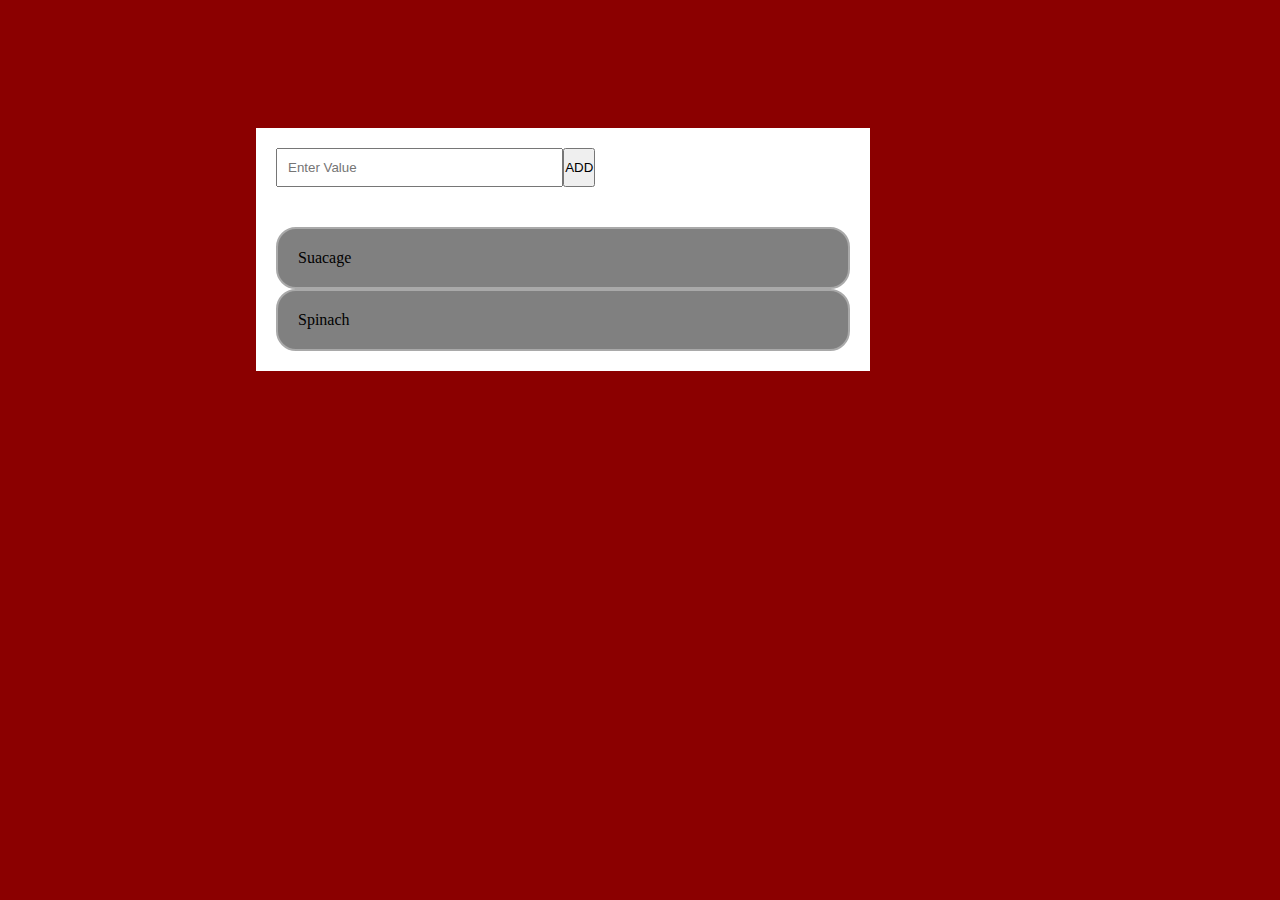
<file: index.html>
<!DOCTYPE html>
<html lang="en">
<head>
    <meta charset="UTF-8">
    <meta name="viewport" content="width=device-width, initial-scale=1.0">
    <link type="text/css" rel="stylesheet" href="./style.css">
    <title>Document</title>
</head>
<body>
    <div id="container">
        <div id="control">
            <input type="text" placeholder="Enter Value" id="input">
            <button onclick="buttonClick()">ADD</button>
        </div>
        <div id="box">
            <ul id="table">
                <li class="row children">Suacage</li>
                <li class="row children">Spinach</li>
            </ul>
        </div>
    </div>
    <script src="./index.js"></script> 
</body>
</html>
</file>
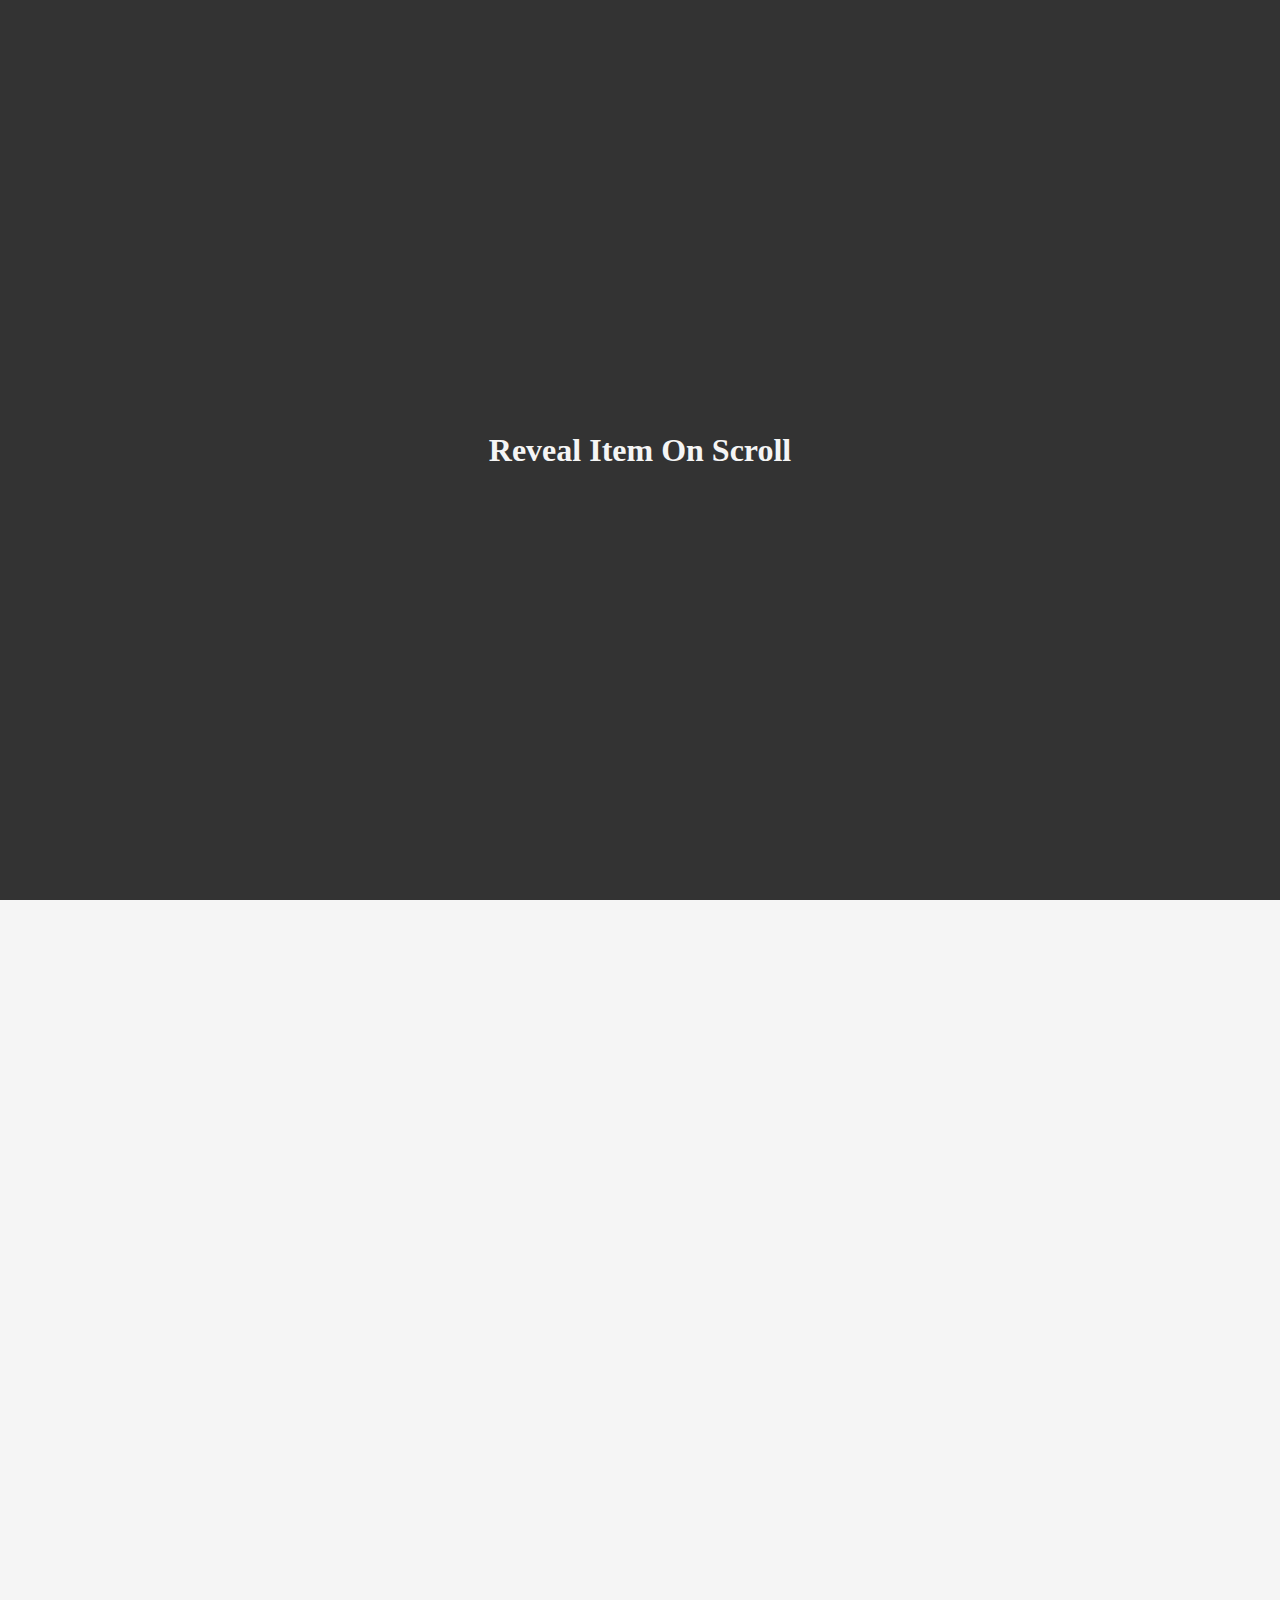
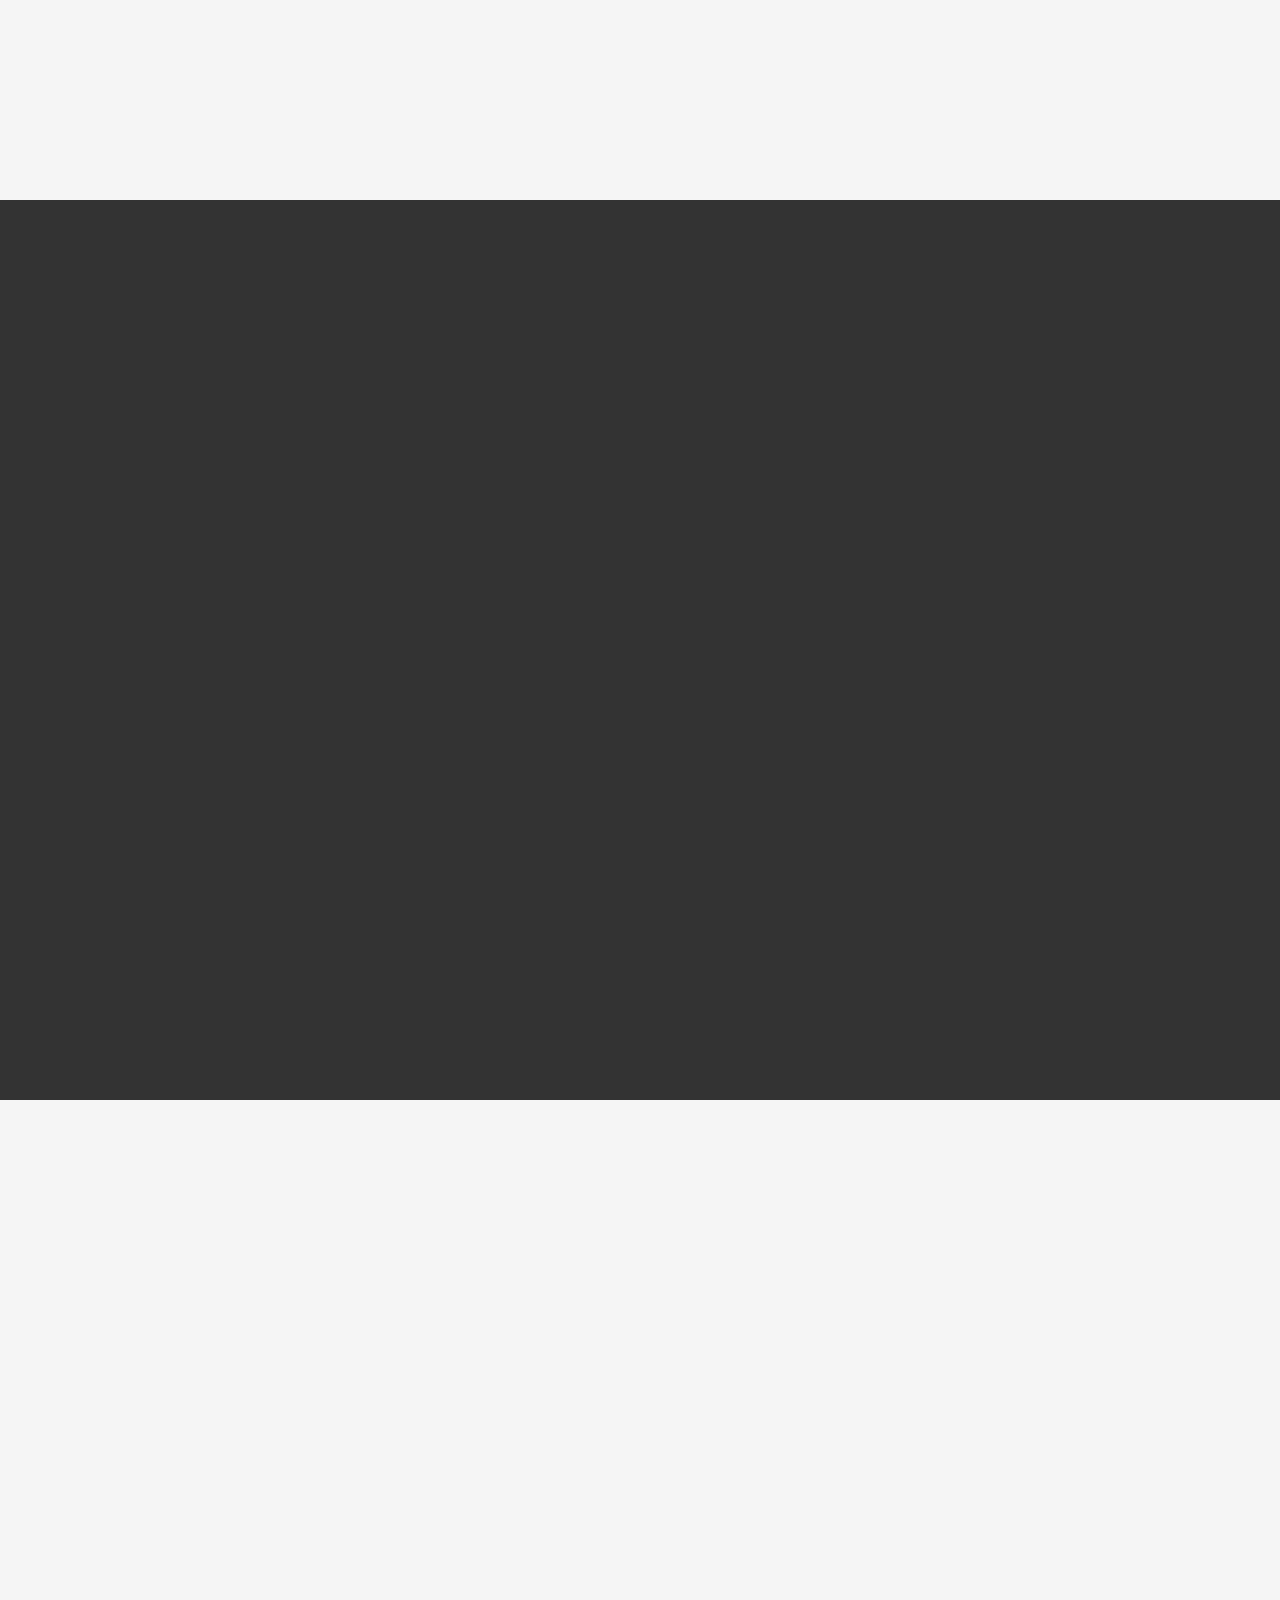
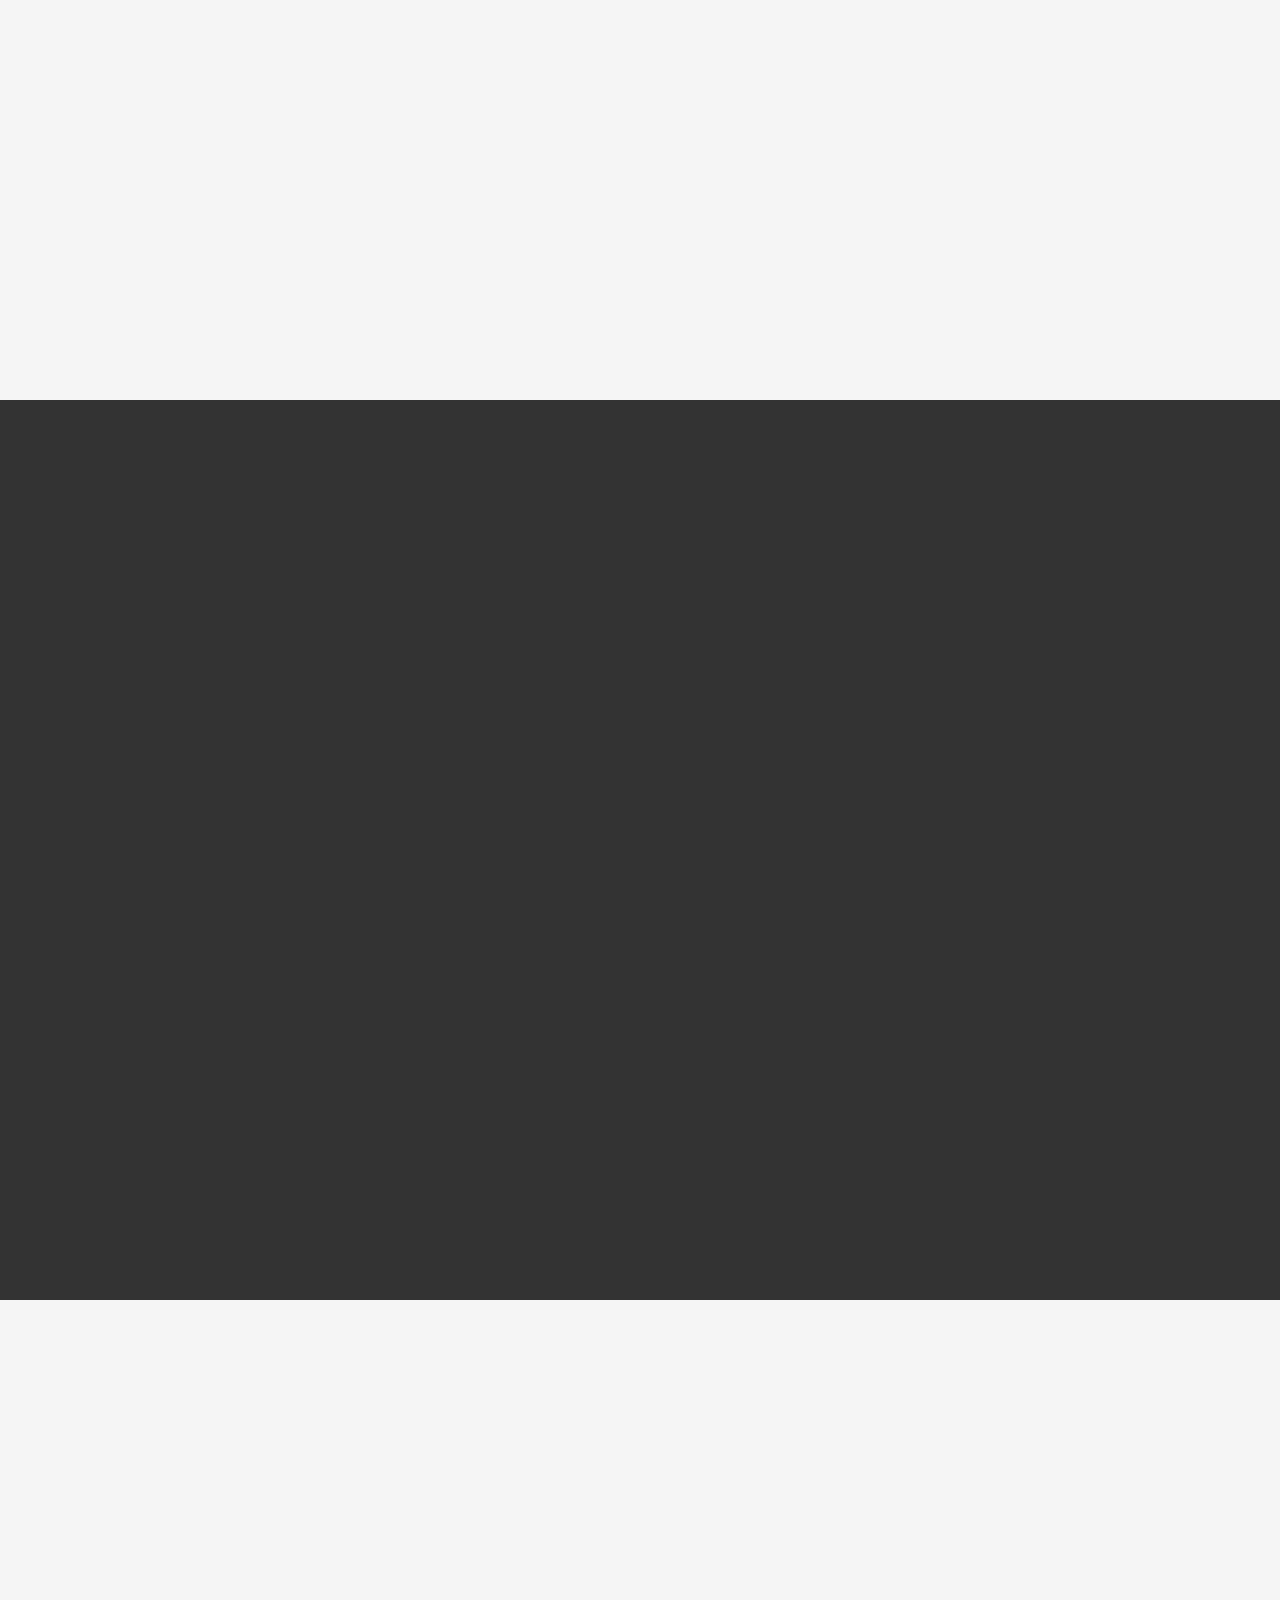
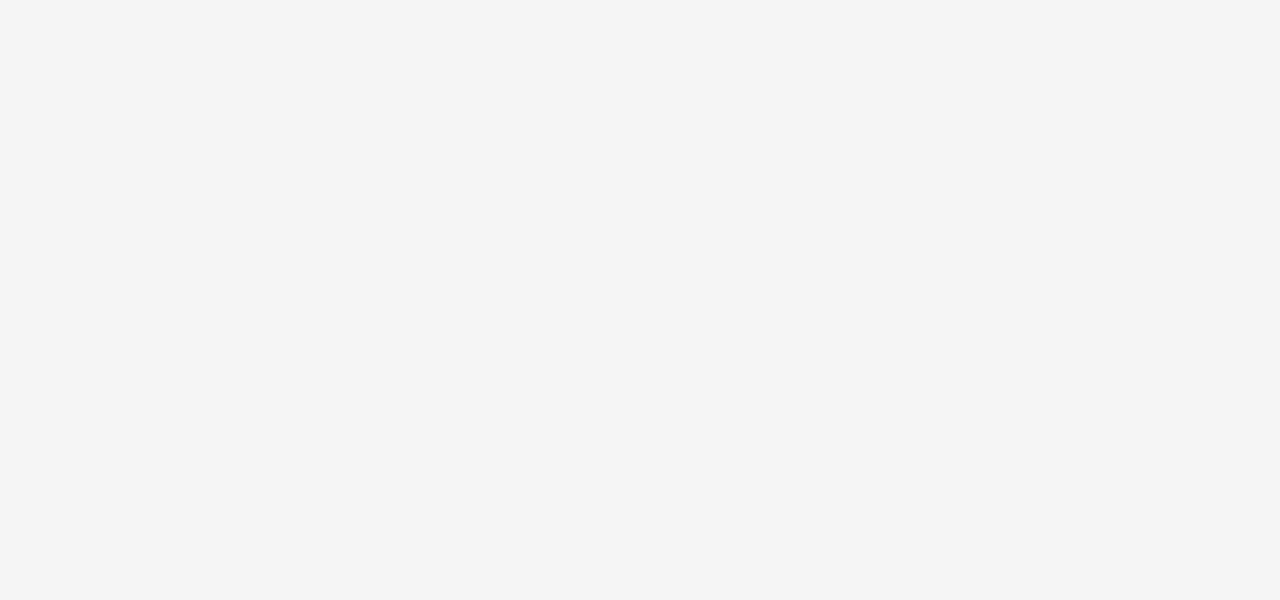
<file: Divmotion/index.html>
<!DOCTYPE html>
<html lang="en">
<head>
    <meta charset="UTF-8">
    <meta http-equiv="X-UA-Compatible" content="IE=edge">
    <meta name="viewport" content="width=device-width, initial-scale=1.0">
    <link rel="stylesheet" href="style.css">
    <title>Divmotion</title>
</head>
<body>
    <div class="container">
        <div class="content">
            <div class="item">
                <h1>Reveal Item On Scroll</h1> 
            </div>
            <div class="item other">
                <div class="subcontent reveal">
                    <h2>the title</h2>
                    <p>
                        Lorem ipsum dolor sit amet consectetur adipisicing elit. 
                        Et mollitia quam placeat nulla dolorum, 
                        vel natus accusamus ut maxime itaque facilis commodi 
                        explicabo quisquam eaque similique non, 
                        voluptate, soluta enim!
                    </p>
                </div>
                <div class="subcontent reveal">
                    <h2>the title</h2>
                    <p>
                        Lorem ipsum dolor sit amet consectetur adipisicing elit. 
                        Et mollitia quam placeat nulla dolorum, 
                        vel natus accusamus ut maxime itaque facilis commodi 
                        explicabo quisquam eaque similique non, 
                        voluptate, soluta enim!
                    </p>
                </div>
                <div class="subcontent reveal">
                    <h2>the title</h2>
                    <p>
                        Lorem ipsum dolor sit amet consectetur adipisicing elit. 
                        Et mollitia quam placeat nulla dolorum, 
                        vel natus accusamus ut maxime itaque facilis commodi 
                        explicabo quisquam eaque similique non, 
                        voluptate, soluta enim!
                    </p>
                </div>
            </div>
            <div class="item other">
                <div class="subcontent reveal">
                    <h2>the title</h2>
                    <p>
                        Lorem ipsum dolor sit amet consectetur adipisicing elit. 
                        Et mollitia quam placeat nulla dolorum, 
                        vel natus accusamus ut maxime itaque facilis commodi 
                        explicabo quisquam eaque similique non, 
                        voluptate, soluta enim!
                    </p>
                </div>
                <div class="subcontent reveal">
                    <h2>the title</h2>
                    <p>
                        Lorem ipsum dolor sit amet consectetur adipisicing elit. 
                        Et mollitia quam placeat nulla dolorum, 
                        vel natus accusamus ut maxime itaque facilis commodi 
                        explicabo quisquam eaque similique non, 
                        voluptate, soluta enim!
                    </p>
                </div>
                <div class="subcontent reveal">
                    <h2>the title</h2>
                    <p>
                        Lorem ipsum dolor sit amet consectetur adipisicing elit. 
                        Et mollitia quam placeat nulla dolorum, 
                        vel natus accusamus ut maxime itaque facilis commodi 
                        explicabo quisquam eaque similique non, 
                        voluptate, soluta enim!
                    </p>
                </div>
            </div>
            <div class="item other">
                <div class="subcontent reveal">
                    <h2>the title</h2>
                    <p>
                        Lorem ipsum dolor sit amet consectetur adipisicing elit. 
                        Et mollitia quam placeat nulla dolorum, 
                        vel natus accusamus ut maxime itaque facilis commodi 
                        explicabo quisquam eaque similique non, 
                        voluptate, soluta enim!
                    </p>
                </div>
                <div class="subcontent reveal">
                    <h2>the title</h2>
                    <p>
                        Lorem ipsum dolor sit amet consectetur adipisicing elit. 
                        Et mollitia quam placeat nulla dolorum, 
                        vel natus accusamus ut maxime itaque facilis commodi 
                        explicabo quisquam eaque similique non, 
                        voluptate, soluta enim!
                    </p>
                </div>
                <div class="subcontent reveal">
                    <h2>the title</h2>
                    <p>
                        Lorem ipsum dolor sit amet consectetur adipisicing elit. 
                        Et mollitia quam placeat nulla dolorum, 
                        vel natus accusamus ut maxime itaque facilis commodi 
                        explicabo quisquam eaque similique non, 
                        voluptate, soluta enim!
                    </p>
                </div>
            </div>
            <div class="item other">
                <div class="subcontent reveal">
                    <h2>the title</h2>
                    <p>
                        Lorem ipsum dolor sit amet consectetur adipisicing elit. 
                        Et mollitia quam placeat nulla dolorum, 
                        vel natus accusamus ut maxime itaque facilis commodi 
                        explicabo quisquam eaque similique non, 
                        voluptate, soluta enim!
                    </p>
                </div>
                <div class="subcontent reveal">
                    <h2>the title</h2>
                    <p>
                        Lorem ipsum dolor sit amet consectetur adipisicing elit. 
                        Et mollitia quam placeat nulla dolorum, 
                        vel natus accusamus ut maxime itaque facilis commodi 
                        explicabo quisquam eaque similique non, 
                        voluptate, soluta enim!
                    </p>
                </div>
                <div class="subcontent reveal">
                    <h2>the title</h2>
                    <p>
                        Lorem ipsum dolor sit amet consectetur adipisicing elit. 
                        Et mollitia quam placeat nulla dolorum, 
                        vel natus accusamus ut maxime itaque facilis commodi 
                        explicabo quisquam eaque similique non, 
                        voluptate, soluta enim!
                    </p>
                </div>
            </div>
            <div class="item other">
                <div class="subcontent reveal">
                    <h2>the title</h2>
                    <p>
                        Lorem ipsum dolor sit amet consectetur adipisicing elit. 
                        Et mollitia quam placeat nulla dolorum, 
                        vel natus accusamus ut maxime itaque facilis commodi 
                        explicabo quisquam eaque similique non, 
                        voluptate, soluta enim!
                    </p>
                </div>
                <div class="subcontent reveal">
                    <h2>the title</h2>
                    <p>
                        Lorem ipsum dolor sit amet consectetur adipisicing elit. 
                        Et mollitia quam placeat nulla dolorum, 
                        vel natus accusamus ut maxime itaque facilis commodi 
                        explicabo quisquam eaque similique non, 
                        voluptate, soluta enim!
                    </p>
                </div>
                <div class="subcontent reveal">
                    <h2>the title</h2>
                    <p>
                        Lorem ipsum dolor sit amet consectetur adipisicing elit. 
                        Et mollitia quam placeat nulla dolorum, 
                        vel natus accusamus ut maxime itaque facilis commodi 
                        explicabo quisquam eaque similique non, 
                        voluptate, soluta enim!
                    </p>
                </div>
            </div>
        </div>
    </div>
    <script src="index.js"></script>
</body>
</html>
</file>
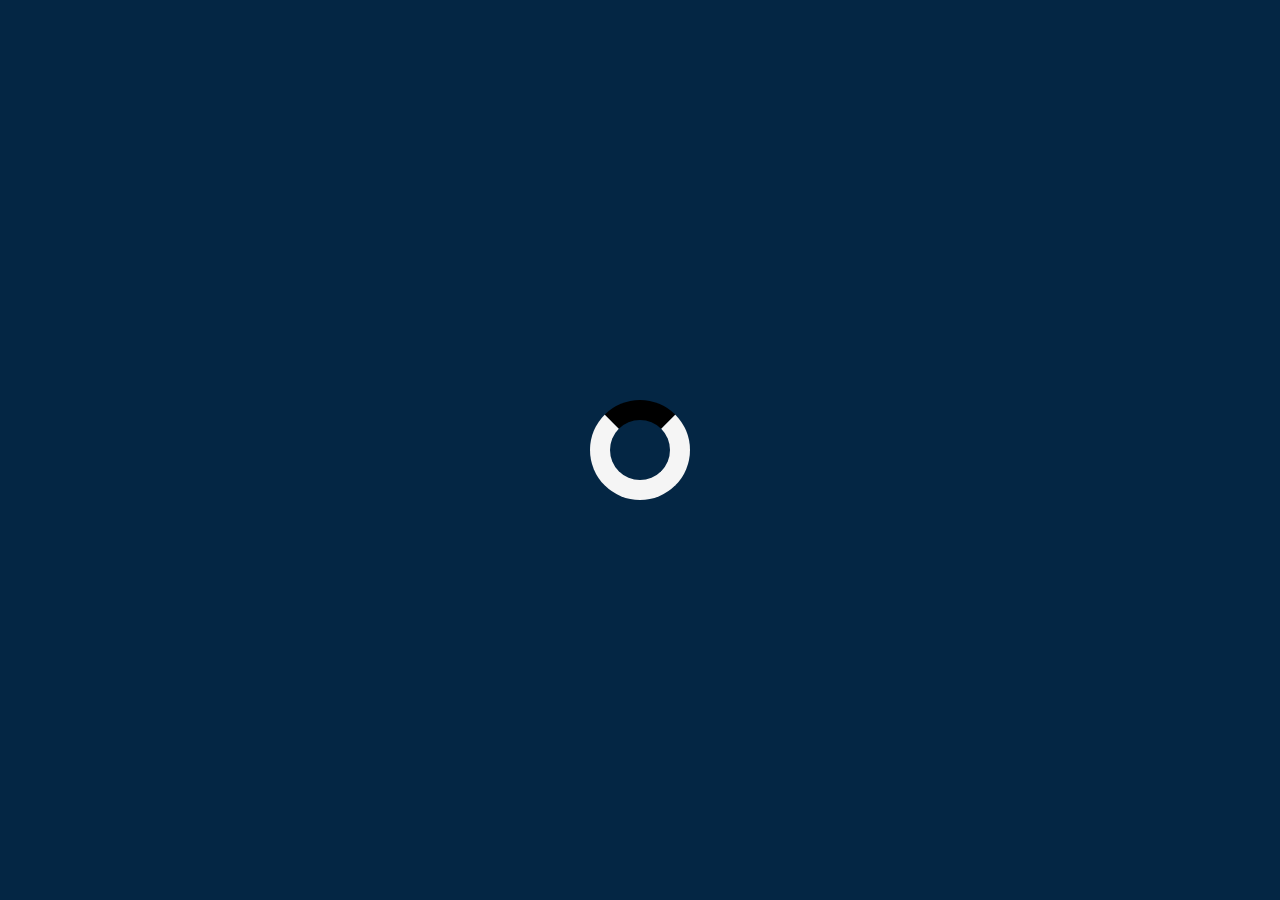
<file: loader/index.html>
<!DOCTYPE html>
<html lang="en">
<head>
    <meta charset="UTF-8">
    <meta http-equiv="X-UA-Compatible" content="IE=edge">
    <meta name="viewport" content="width=device-width, initial-scale=1.0">
    <link rel="stylesheet" href="style.css">
    <title>loader</title>
</head>
<body>
    <div class="container">
        <div class="loader"></div>
    </div>
</body>
</html>
</file>
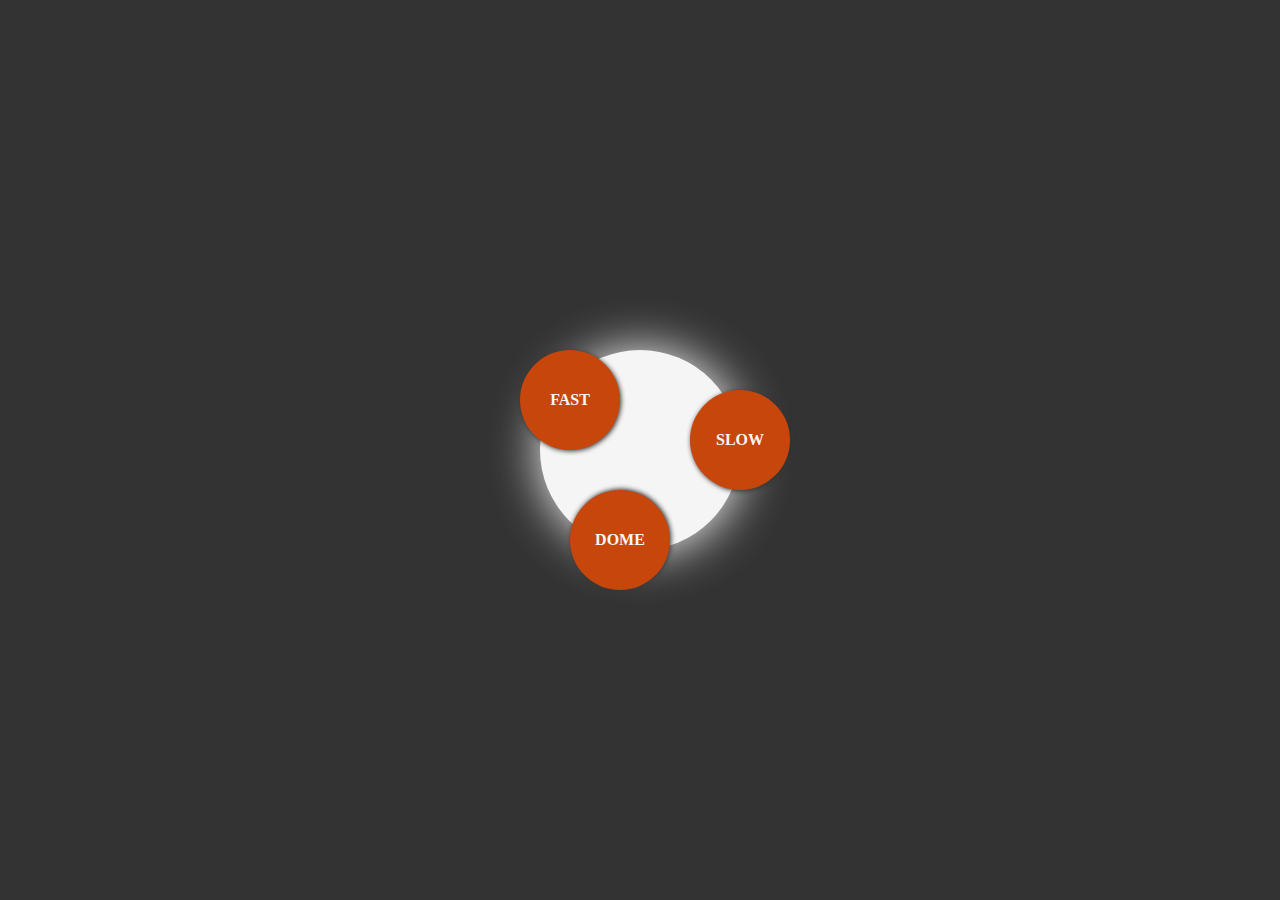
<file: Rotate/index.html>
<!DOCTYPE html>
<html lang="en">
<head>
    <meta charset="UTF-8">
    <meta http-equiv="X-UA-Compatible" content="IE=edge">
    <meta name="viewport" content="width=device-width, initial-scale=1.0">
    <link rel="stylesheet" href="style.css">
    <title>Rotate</title>
</head>
<body>
    <div class="container">
        <div class="circle">
            <div class="list">
                <div class="object">FAST</div>
                <div class="object">SLOW</div>
                <div class="object">DOME</div>
            </div>
        </div>
    </div>
</body>
</html>
</file>
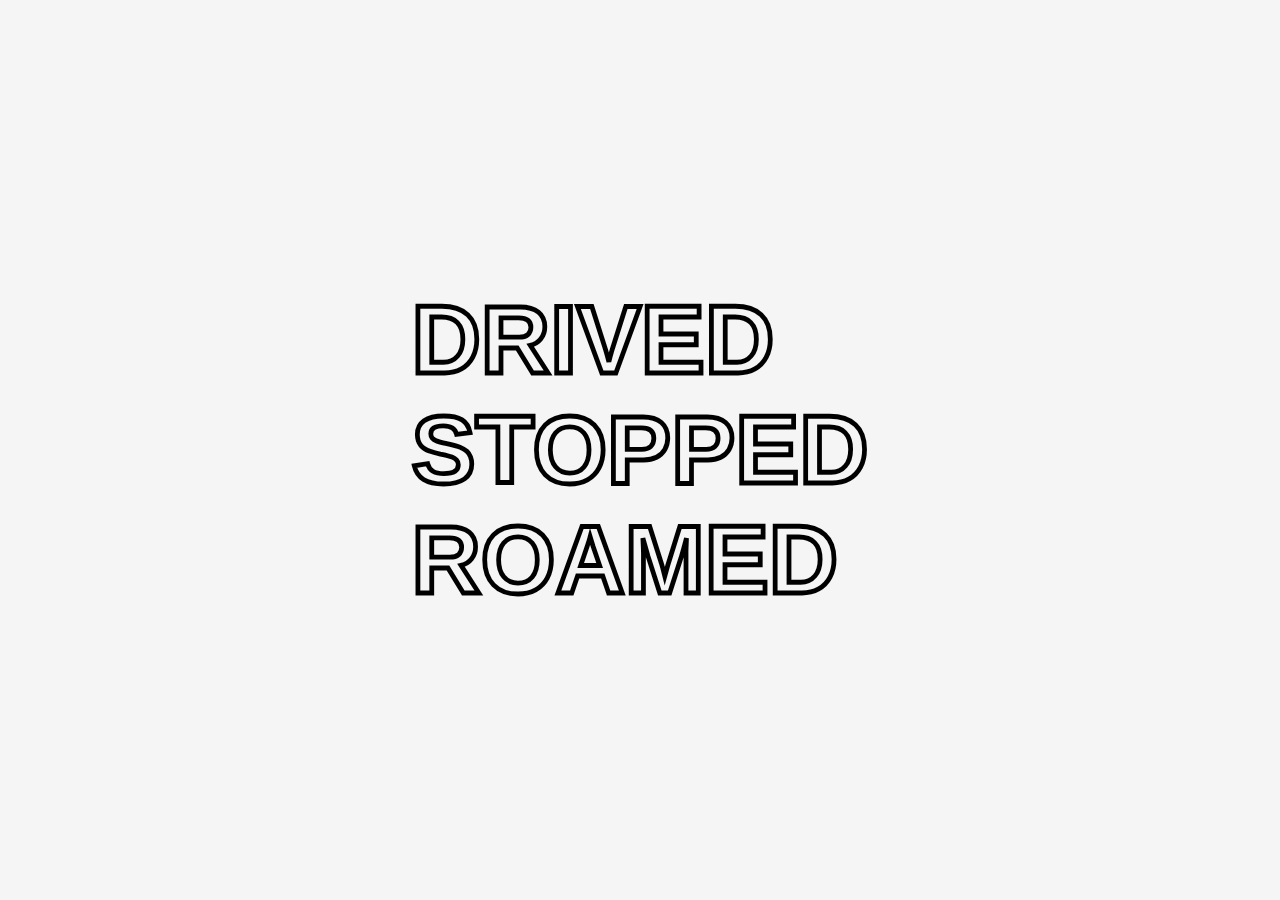
<file: TextFill/index.html>
<!DOCTYPE html>
<html lang="en">
<head>
    <meta charset="UTF-8">
    <meta http-equiv="X-UA-Compatible" content="IE=edge">
    <meta name="viewport" content="width=device-width, initial-scale=1.0">
    <link rel="stylesheet" href="style.css">
    <title>Text-Fill</title>
</head>
<body>
    <div class="container">
        <div class="listBox">
            <ul class="list">
                <li><span data-fill-text="DRIVED">DRIVED</span></li>
                <li><span data-fill-text="STOPPED">STOPPED</span></li>
                <li><span data-fill-text="ROAMED">ROAMED</span></li>
            </ul>
        </div>
    </div>
</body>
</html>
</file>
<file: style.css>
*{
    box-sizing: border-box;
    margin: 0;
    padding: 0;
}

#container{
    height: 100vh;
    width: 100;
    padding: 10% 20% 20% 20%;
    background-color: darkred;
}

#box{
    width: 80%;
    height: auto;
    background-color: white;
    padding: 20px;
}

ul{
    color: black;
    list-style-type: none;
    display: flex;
    flex-direction: column;
}

ul li{
    padding: 20px;
    border-radius: 20px;
    border: darkgray solid 2px;
    background-color: grey;
}

#control{
    display: flex;
    width: 80%;
    height: auto;
    padding: 20px;
    background-color: white;
    justify-items: center;
}

#input{
    display: flex;
    padding: 10px;
    width: 50%;
}

button #enter{
    padding: 0 10px;
}
</file>
<file: Divmotion/style.css>
*{
    box-sizing: border-box;
    margin: 0;
    padding: 0;
    font-family: "poppins";
    font-weight: bold;
}
.item{
    min-width: 100%;
    min-height: 100vh;
    display: flex;
    justify-content: center;
    align-items: center;
    color: whitesmoke;
    background-color: #333333;
}
.other{
    display: flex;
    flex-direction: row;
    gap: 2em;
    padding: 3em;
    flex-wrap: nowrap;
}
@media (max-width: 700px) {
    .other{
        flex-wrap: wrap;
    }
}
.subcontent{
    display: flex;
    justify-content: center;
    align-items: center;
    flex-direction: column;
    height: max-content;
    text-transform: uppercase;
    background-color: #065888;
    padding: 1em;
}
.subcontent h2{
    font-size: 1em;
    text-align: center;
}
.subcontent p{
    font-size: 0.7em;
}
.item:nth-child(even){
    background-color: whitesmoke;
}
.subcontent{
    opacity: 0;
}
.active{
    opacity: 1;
    animation: display 2s ease-out;
}
@keyframes display {
    0%{
        opacity: 0;
        transform: translateY(30%);
    }
    100%{
        opacity: 1;
        transform: translateY(0);
    }
}
</file>
<file: loader/style.css>
*{
    box-sizing: border-box;
    margin: 0;
    padding: 0;
}
.container{
    display: grid;
    place-content: center;
    min-height: 100vh;
    background-color: rgb(4, 38, 68);
}
.loader{
    height: 100px;
    width: 100px;
    border-radius: 50%;
    background-color: rgb(4, 38, 68);
    border: 20px solid whitesmoke;
    border-top: 20px solid black;
    animation: roll 1s infinite;
}
@keyframes roll {
    to{
        transform: rotate(360deg);
    }
}
</file>
<file: Rotate/style.css>
*{
    box-sizing: border-box;
    margin: 0;
    padding: 0;
}
.container{
    display: grid;
    place-content: center;
    min-height: 100vh;
    background-color: #333333;
    font-family: "poppins";
    font-weight: bold;
    color: whitesmoke;
}
.circle{
    width: 200px;
    height: 200px;
    border-radius: 50%;
    background-color: whitesmoke;
    position: relative;
    box-shadow: 1px 1px 50px white ;
    animation: rotate 3s infinite;
}
@keyframes rotate {
    to{
        transform: rotate(360deg);
    }
}
.object{
    width: 100px;
    height: 100px;
    border-radius: 50%;
    background-color: rgb(199, 70, 11);
    position: relative;
    display: grid;
    place-content: center;
    box-shadow: 1px 1px 5px #333333 ;
}
.object:nth-of-type(1){
    top: 0;
    left: -20px;
}
.object:nth-of-type(2){
    top: -60px;
    left: 150px;
}
.object:nth-of-type(3){
    top: -60px;
    left: 30px;
    box-shadow: 1px -1px 5px #333333 ;
}
</file>
<file: TextFill/style.css>
*{
    box-sizing: border-box;
    padding: 0;
    margin: 0;
}
.container{
    display: grid;
    place-content: center;
    min-height: 100vh;
    background-color: whitesmoke;
    font-family: Arial, Helvetica, sans-serif;
    font-weight: 900;
    font-size: 6em;
}
ul{
    list-style-type: none;
}
ul li{
    position: relative;
}
ul li span{
    color: transparent;
    -webkit-text-stroke-color: black;
    -webkit-text-stroke-width: 0.05em;
}
ul>li>span::after{
    content: attr(data-fill-text);
    position: absolute;
    top: 0;
    left: 0;
    height: 100%;
    width: 0;
    color: black;
    overflow-x: hidden;
    animation: textfill 3s 2s infinite;
}
@keyframes textfill {
    to{
        width: 100%;
    }
}
</file>
